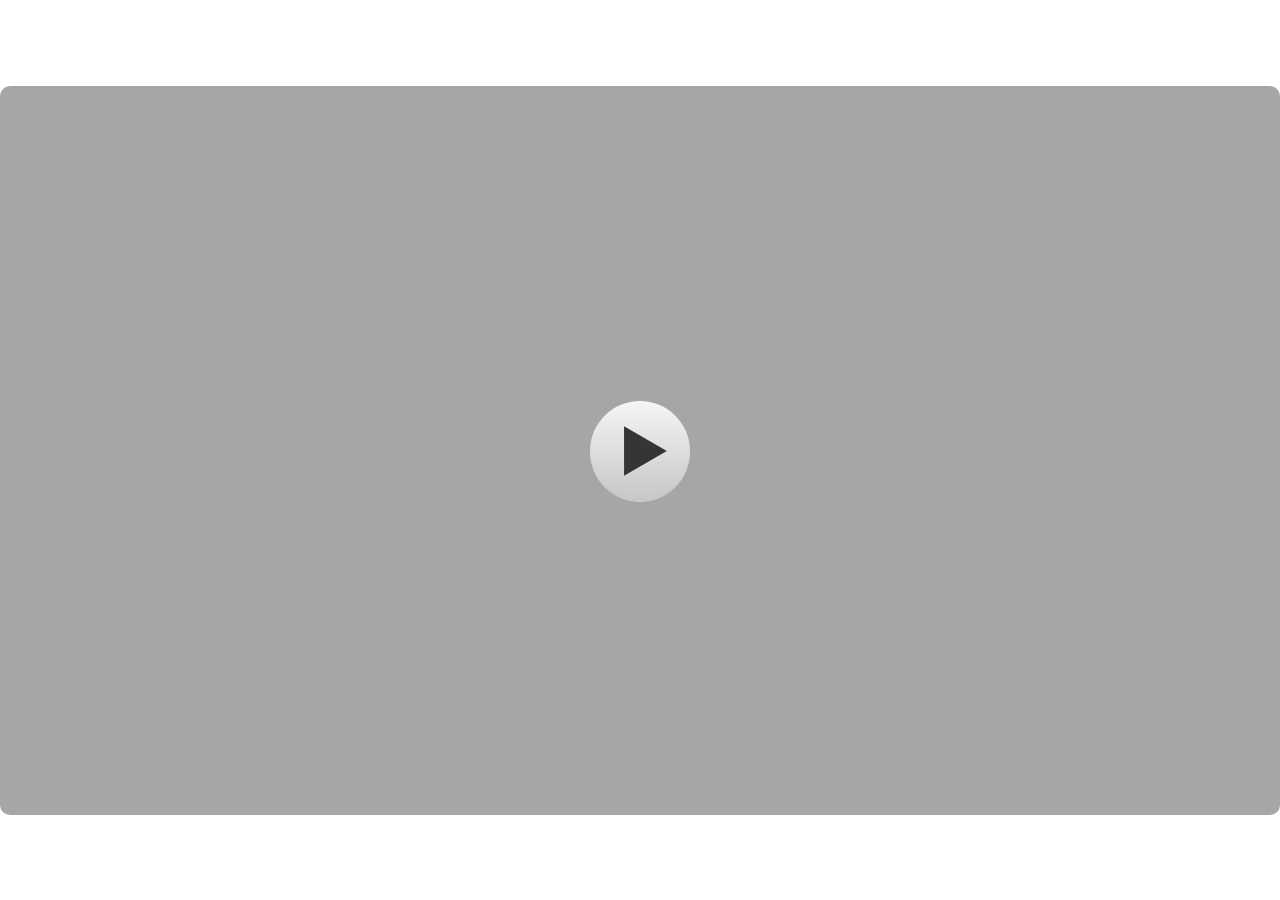
<file: index.html>
﻿<!doctype html>
<html lang="en-US">
<head>
  <meta charset="utf-8">
  <!-- Created using Storyline 3 - http://www.articulate.com  -->
  <!-- version: 3.20.30234.0 -->
  <title>save the christmas_V4</title>
  <meta http-equiv="x-ua-compatible" content="IE=edge"/>
  <meta name="viewport" content="width=device-width,initial-scale=1,user-scalable=no,shrink-to-fit=no,minimal-ui"/>
  <meta name="apple-mobile-web-app-capable" content="yes"/>
  <style>
    html, body { height: 100%; padding: 0; margin: 0 }
    #app { height: 100%; width: 100%; }
  </style>

  <script>
    window.DS = {};
    window.globals = {
      DATA_PATH_BASE: '',
      HAS_FRAME: true,
      HAS_SLIDE: true,

      lmsPresent: false,
      tinCanPresent: false,
      cmi5Present: false,
      aoSupport: false,
      scale: 'show all',
      captureRc: false,
      browserSize: 'optimal',
      bgColor: '#FFFFFF',
      features: '',
      themeName: 'classic',
      preloaderColor: '#FFFFFF',
      suppressAnalytics: false,
      productChannel: 'perpetual',
      publishSource: 'storyline',
      aid: '',
      cid: '889e402b-916b-45e7-bf00-6b6269480f30',
      playerVersion: '3.20.30234.0',
      publishTimestamp: '2026-08-14T09:54:19.5134299Z',
      maxIosVideoElements: 10,
      connectionSettings: { },

      
      parseParams: function(qs) {
        if (window.globals.parsedParams != null) {
          return window.globals.parsedParams;
        }
        qs = (qs || window.location.search.substr(1)).split('+').join(' ');
        var params = {},
            tokens,
            re = /[?&]?([^=]+)=([^&]*)/g;

        while (tokens = re.exec(qs)) {
          params[decodeURIComponent(tokens[1]).trim()] =
            decodeURIComponent(tokens[2]).trim();
        }
        window.globals.parsedParams = params;
        return params;
      }

    };
  </script>
  <script>
    var isIe11 = ('ActiveXObject' in window || window.MSBlobBuilder != null)
      && window.msCrypto != null && !window.ActiveXObject;
    if (isIe11) {
      window.globals.unsupportedBrowser = true;
      document.write(atob('[base64]'));
    }
  </script>
  
  <script>window.THREE = { };</script>
  
</head>
<body style="background: #FFFFFF" class="cs-HTML theme-classic">
  <!-- 360 -->
  <script>!function(){var e,i=/iPhone/i,o=/iPod/i,n=/iPad/i,t=/\biOS-universal(?:.+)Mac\b/i,r=/\bAndroid(?:.+)Mobile\b/i,a=/Android/i,d=/(?:SD4930UR|\bSilk(?:.+)Mobile\b)/i,p=/Silk/i,l=/Windows Phone/i,u=/\bWindows(?:.+)ARM\b/i,b=/BlackBerry/i,s=/BB10/i,c=/Opera Mini/i,f=/\b(CriOS|Chrome)(?:.+)Mobile/i,h=/Mobile(?:.+)Firefox\b/i,v=function(e){return void 0!==e&&"MacIntel"===e.platform&&"number"==typeof e.maxTouchPoints&&e.maxTouchPoints>1&&"undefined"==typeof MSStream};e=function(e){var m={userAgent:"",platform:"",maxTouchPoints:0};e||"undefined"==typeof navigator?"string"==typeof e?m.userAgent=e:e&&e.userAgent&&(m={userAgent:e.userAgent,platform:e.platform,maxTouchPoints:e.maxTouchPoints||0}):m={userAgent:navigator.userAgent,platform:navigator.platform,maxTouchPoints:navigator.maxTouchPoints||0};var g=m.userAgent,y=g.split("[FBAN");void 0!==y[1]&&(g=y[0]),void 0!==(y=g.split("Twitter"))[1]&&(g=y[0]);var A=function(e){return function(i){return i.test(e)}}(g),w={apple:{phone:A(i)&&!A(l),ipod:A(o),tablet:!A(i)&&(A(n)||v(m))&&!A(l),universal:A(t),device:(A(i)||A(o)||A(n)||A(t)||v(m))&&!A(l)},amazon:{phone:A(d),tablet:!A(d)&&A(p),device:A(d)||A(p)},android:{phone:!A(l)&&A(d)||!A(l)&&A(r),tablet:!A(l)&&!A(d)&&!A(r)&&(A(p)||A(a)),device:!A(l)&&(A(d)||A(p)||A(r)||A(a))||A(/\bokhttp\b/i)},windows:{phone:A(l),tablet:A(u),device:A(l)||A(u)},other:{blackberry:A(b),blackberry10:A(s),opera:A(c),firefox:A(h),chrome:A(f),device:A(b)||A(s)||A(c)||A(h)||A(f)},any:!1,phone:!1,tablet:!1};return w.any=w.apple.device||w.android.device||w.windows.device||w.other.device,w.phone=w.apple.phone||w.android.phone||w.windows.phone,w.tablet=w.apple.tablet||w.android.tablet||w.windows.tablet,w}(),"object"==typeof exports&&"undefined"!=typeof module?module.exports=e:"function"==typeof define&&define.amd?define((function(){return e})):this.isMobile=e}();
    window.isMobile.apple.tablet = window.isMobile.apple.tablet ||
      (navigator.platform === 'MacIntel' && navigator.maxTouchPoints > 1);
    window.isMobile.apple.device = window.isMobile.apple.device || window.isMobile.apple.tablet;
    window.isMobile.tablet = window.isMobile.tablet || window.isMobile.apple.tablet;
    window.isMobile.any = window.isMobile.any || window.isMobile.apple.tablet;
  </script>

  <div id="focus-sink" tabindex="-1"></div>

  <div id="preso"></div>
  <script>
    (function() {

      var classTypes = [ 'desktop', 'mobile', 'phone', 'tablet' ];

      var addDeviceClasses = function(prefix, testObj) {
        var curr, i;
        for (i = 0; i < classTypes.length; i++) {
          curr = classTypes[i];
          if (testObj[curr]) {
            document.body.classList.add(prefix + curr);
          }
        }
      };

      var params = window.globals.parseParams(),
          isDevicePreview = params.devicepreview === '1',
          isPhoneOverride = params.deviceType === 'phone' || (isDevicePreview && params.phone == '1'),
          isTabletOverride = (params.deviceType === 'tablet' || isDevicePreview) && !isPhoneOverride,
          isMobileOverride = isPhoneOverride || isTabletOverride;

      var deviceView = {
        desktop: !window.isMobile.any && !isMobileOverride,
        mobile: window.isMobile.any || isMobileOverride,
        phone: isPhoneOverride || (window.isMobile.phone && !isTabletOverride),
        tablet: isTabletOverride || window.isMobile.tablet
      };

      window.globals.deviceView = deviceView;
      window.isMobile.desktop = !window.isMobile.any;
      window.isMobile.mobile = window.isMobile.any;

      addDeviceClasses('view-', deviceView);

    })();
  </script>
  
  <script src='story_content/user.js' type=text/javascript></script>
  <div class="slide-loader"></div>

  <script>
    if (window.globals.deviceView.isMobile) { var doc = document, loader = doc.body.querySelector('.slide-loader'); [ 1, 2, 3 ].forEach(function(n) { var d = doc.createElement('div'); d.style.backgroundColor = window.globals.preloaderColor; d.classList.add('mobile-loader-dot'); d.classList.add('dot' + n); loader.appendChild(d); }); }
  </script>

  <div class="mobile-load-title-overlay" style="display: none">
    <div class="mobile-load-title">save the christmas_V4</div>
  </div>

  <div class="mobile-chrome-warning"></div>

  
<style>
  .warn-connection-dialog {
    display: none;
    background: transparent;
    pointer-events: none;
    position: fixed;
    left: 0;
    top: 0;
    width: 100%;
    height: 100%;
    z-index: 999;
  }

  .warn-connection-content {
    border-radius: 4px;
    background: white;
    border: 1px solid #E7E7E7;
    color: #333333;
    box-shadow: 0 2px 4px rgba(0, 0, 0, 0.25);
    transition: all 150ms ease-out;
    position: absolute;
    white-space: nowrap;
  }

  .view-phone.is-landscape .warn-connection-content {
    left: 23px;
    bottom: 23px;
  }

  .view-tablet.is-landscape .warn-connection-content {
    left: 50%;
    top: 20px;
    transform: translateX(-50%);
  }

  .is-portrait .warn-connection-content {
    transform: translate(-50%, calc(-100% - 15px));
  }

  .warn-connection-content p {
    display: inline-block;
    margin: 0 8px 0 0;
    line-height: 33px;
    font-size: 11px;
  }

  .warn-connection-content svg {
    position: relative;
    vertical-align: middle;
    margin: 0 2px 2px 8px;
  }

  .view-desktop .warn-connection-content {
    left: 1.5em;
    bottom: 1.5em;
  }

  .view-desktop .warn-connection-content p {
    font-size: 1.1em;
  }

  .is-offline .warn-connection-dialog {
    display: block;
  }

  .is-offline .cs-panel * {
    pointer-events: none !important;
  }

  .is-offline .cs-panel {
    pointer-events: all !important;
  }

  .is-offline #nav-controls * {
    pointer-events: none !important;
  }

  .is-offline #nav-controls {
    pointer-events: all !important;
  }
</style>

<div class="warn-connection-dialog">
  <div class="warn-connection-content">
    <svg width="17" height="15" viewBox="0 0 17 15" xmlns="http://www.w3.org/2000/svg">
      <path fill="#8F0000" stroke="white" d="M16.07,12.98 L15.88,12.23 L9.51,1.21 C8.97,0.26,7.6,0.26,7.06,1.21 L0.69,12.23 C0.15,13.16,0.81,14.36,1.91,14.36 H14.65 C15.47,14.36,16.05,13.7,16.07,12.98 Z"/>
      <path fill="white" stroke="white" d="M8.58,5.5 C8.35,5.28,8.5,5.35,8.21,5.32 C8.09,5.35,7.97,5.49,7.96,5.67 C7.97,5.79,7.98,5.92,7.98,6.04 L7.98,6.04 C7.99,6.17,8,6.31,8.01,6.43 L8.01,6.44 C8.03,6.92,8.06,7.41,8.09,7.9 L8.09,7.9 C8.12,8.39,8.14,8.88,8.17,9.37 C8.17,9.39,8.18,9.42,8.2,9.44 C8.23,9.46,8.25,9.47,8.28,9.47 C8.31,9.47,8.34,9.46,8.35,9.44 C8.37,9.43,8.38,9.4,8.39,9.35 L8.39,9.34 C8.39,9.24,8.4,9.15,8.4,9.05 L8.4,9.05 C8.41,8.96,8.41,8.86,8.42,8.75 C8.43,8.44,8.45,8.12,8.47,7.81 L8.47,7.81 C8.49,7.49,8.51,7.18,8.53,6.87 C8.55,6.46,8.56,6.05,8.59,5.64 L8.6,5.62 C8.6,5.57,8.59,5.53,8.58,5.5 L8.21,5.32 Z"/>
      <circle fill="white" stroke="white" cx="8.3" cy="11.35" r="0.3"/>
    </svg>
    <p>You are offline. Trying to reconnect...</p>
  </div>
</div>

<script>
  (function() {
    window.DS.connection = {
      warningShown: false,
      assets: {},
      loadingAssetGroup: false,
      retryDelay: 500
    };

    // @TODO this is POC code and can be cleaned up a bit more if we move forward
    // with the feature



    // The `window.globals.features` variable must be set in `webpack.dev.config` when testing locally - it is not enough
    // to have it in the data - but it must be set there as well.
    var useConnectionMessages = window.AbortController != null &&
      window.location.protocol != 'file:' &&
      window.globals.features.indexOf('ConnectionMessages') != -1;

    window.DS.connection.useConnectionMessages = useConnectionMessages

    var assetCount = 0;
    var checkLoadedId;
    var connectionSettings = window.globals.connectionSettings;

    if (useConnectionMessages && connectionSettings != null) {
      var contentEl = document.querySelector('.warn-connection-content');
      var messageEl = contentEl.querySelector('p')

      if (connectionSettings.useDarkTheme) {
        contentEl.style.borderColor = '#BABBBA';
        contentEl.style.backgroundColor = '#282828';
        contentEl.style.color = '#FFFFFF';
      }

      if (connectionSettings.message != null) {
        messageEl.textContent = window.decodeURIComponent(connectionSettings.message);
      }
    }

    function checkAssetsReady() {
      for (var i in DS.connection.assets) {
        if (!DS.connection.assets[i].success) {
          return false;
        }
      }
      return true;
    }

    function stopAssetGroup() {
      if (!useConnectionMessages) { return; }

      assetCount = 0;

      DS.connection.oldAssetGroup = DS.connection.assets;
      DS.connection.assets = {};
      DS.connection.loadingAssetGroup = false;
      clearInterval(checkLoadedId);
    }

    function startAssetGroup() {
      if (!useConnectionMessages) { return; }
      var ticks = 0;
      clearInterval(checkLoadedId);
      checkLoadedId = setInterval(function() {
        var loaded = 0;
        if (assetCount === 0 && loaded === 0) {
          clearInterval(checkLoadedId);
          return;
        }

        for (var i in DS.connection.assets) {
          if (DS.connection.assets[i].success) {
            loaded++;
          }
        }

        if (assetCount === loaded && checkAssetsReady()) {
          for (var i in DS.connection.assets) {
            if (DS.connection.assets[i].action) {
              DS.connection.assets[i].action();
            }
          }
          hideWarning();
          stopAssetGroup();
        }
      }, 100)
    }

    function requiredAsset(url, action, retry, type) {
      if (!useConnectionMessages) { return; }
      if (DS.connection.assets[url]) { return; }

      DS.connection.assets[url] = {
        success: false, action: action, retry: retry, type: type
      };
      assetCount = Object.keys(DS.connection.assets).length;
      if (!DS.connection.loadingAssetGroup) {
        startAssetGroup();
      }
      DS.connection.loadingAssetGroup = true;
    }

    function assetLoaded(url) {
      if (!useConnectionMessages) { return; }
      if (DS.connection.assets[url]) {
        DS.connection.assets[url].success = true;
      }
    }

    function assetFailed(url) {
      if (!useConnectionMessages) { return; }
      if (!DS.connection.assets[url]) {
        if (/\.js$/.test(url)) {
          setTimeout(function() {
            if (DS.connection.lastSlideLoaded != null) {
              DS.connection.lastSlideLoaded();
            }
          }, DS.connection.retryDelay);
        }
        return;
      }
      if (!DS.connection.warningShown) { showWarning(); }
      if (DS.connection.assets[url].retry) {
        setTimeout(function() {
          if (!DS.connection.assets[url].success) {
            DS.connection.assets[url].retry()
          }
        }, DS.connection.retryDelay);
      }
    }

    function hideWarning() {
      document.body.classList.remove('is-offline');
      DS.connection.warningShown = false;
    }
    DS.connection.hideWarning = hideWarning

    function showWarning(btn) {
      document.body.classList.add('is-offline')
      DS.connection.warningShown = true;
      updateWarningPosition();
    }

    function updateWarningPosition() {
      if (!DS.connection.warningShown) {
        return;
      }

      var isPortrait = document.body.classList.contains('is-portrait');
      var warningEl = document.querySelector('.warn-connection-content');

      if (isPortrait) {
        var slide = document.querySelector('.primary-slide');
        var slideRect = slide.getBoundingClientRect();

        warningEl.style.top = `${slideRect.top}px`
        warningEl.style.left = `${slideRect.left + slideRect.width / 2}px`
      } else {
        warningEl.style.top = null;
        warningEl.style.left = null;
      }

      window.requestAnimationFrame(updateWarningPosition);
    }

    // these will all be noops if the feature flag isn't set in
    // the data and `window.globals.features`
    DS.connection.requiredAsset = requiredAsset;
    DS.connection.assetLoaded = assetLoaded;
    DS.connection.assetFailed = assetFailed;
    DS.connection.stopAssetGroup = stopAssetGroup;
    DS.connection.startAssetGroup = startAssetGroup;
  })();
</script>


  <script>
    
    if (window.autoSpider && window.vInterfaceObject) {
      document.querySelector('.mobile-load-title-overlay').style.display = 'none';
    }
  </script>

  

  <link rel="stylesheet" href="html5/data/css/output.min.css" data-noprefix/>
</body>
<script src="html5/lib/scripts/bootstrapper.min.js"></script>
</html>
</file>
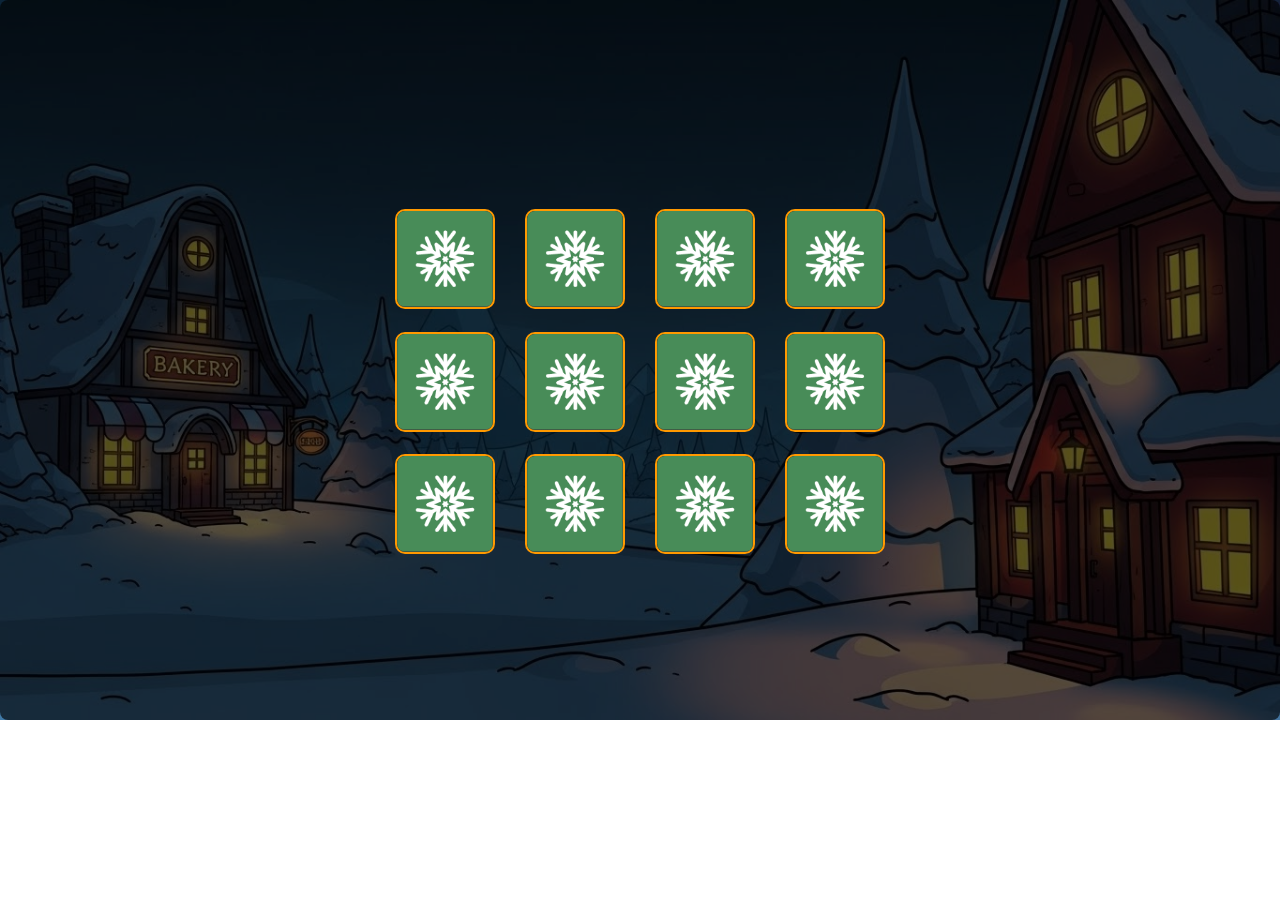
<file: story_content/WebObjects/68Zf3zMQLX2/index.html>
<!DOCTYPE html>
<html lang="en">
<head>
  <meta charset="UTF-8" />
  <meta name="viewport" content="width=device-width, initial-scale=1.0" />
  <title>Memory Match 6x4</title>
  <link rel="stylesheet" href="style.css" />
</head>

<body>
  <div id="force-bg"></div>

  <div id="game-container">
      <div id="memory-grid"></div>
  </div>

  <script src="script.js"></script>
</body>
</html>
</file>
<file: story_content/WebObjects/68Zf3zMQLX2/style.css>
/* ===== MEMORY MATCH (6x4) - MINIMAL STORYLINE VERSION ===== */

/* Reset */
* {
  margin: 0;
  padding: 0;
  box-sizing: border-box;
}

body {
  /*background: #002E3D;*/
  font-family: Arial, sans-serif;
  overflow: hidden;
  user-select: none;
  background-image: url('images/lvl1Bg.jpeg');
  background-size: cover;
  background-position: center;
  background-repeat: no-repeat;
}

#game-container {
  width: 1280px;
  height: 720px;
  position: relative;
  margin: 0 auto;
  overflow: hidden;
  border-radius: 8px;
  /*background-image: url('images/bggm.png');
  background-size: cover;
  background-position: center;
  background-repeat: no-repeat;*/
}

/* Dark overlay for contrast */
#game-container::before {
  content: '';
  position: absolute;
  inset: 0;
  background: rgba(0,0,0,0.65);
  z-index: 1;
}

/* GRID */
#memory-grid {
  position: absolute;
  top: 53%;
  left: 50%;
  transform: translate(-50%, -50%);
  z-index: 2;

  width: 40%;
  height: 50%;
  display: grid;
  grid-template-columns: repeat(6, 1fr); /* 6 columns */
  grid-gap: 12px;
  justify-items: center;
  align-items: center;
}

/* CARD STYLE */
.memory-card {
  width: 100px;
  height: 100px;
  position: relative;
  cursor: pointer;
  perspective: 1000px;
  transition: transform 0.15s ease;
}

.memory-card:hover {
  transform: scale(1.05);
}

.memory-card.matched {
  pointer-events: none;
  filter: brightness(1.2);
}

.card-inner {
  width: 100%;
  height: 100%;
  position: relative;
  transform-style: preserve-3d;
  transition: transform 0.6s ease;
  border-radius: 10px;
}

.memory-card.flipped .card-inner {
  transform: rotateY(180deg);
}

/* FRONT & BACK */
.card-front, .card-back {
  position: absolute;
  width: 100%;
  height: 100%;
  border-radius: 10px;
  backface-visibility: hidden;
  border: 2px solid #ff9900;
  object-fit: cover;
}

/* Back of card */
.card-front {
  background: linear-gradient(145deg, #2a2a2a, #404040);
}

/* Face image */
.card-back {
  transform: rotateY(180deg);
}

/* MATCH ANIMATION */
.memory-card.matched .card-inner {
  animation: matchGlow 0.8s ease-in-out;
  border-color: #00ff00;
}

@keyframes matchGlow {
  0%   { transform: rotateY(180deg) scale(1); }
  50%  { transform: rotateY(180deg) scale(1.1); box-shadow: 0 0 20px rgba(0,255,0,0.6); }
  100% { transform: rotateY(180deg) scale(1); }
}

/* ERROR SHAKE */
.card-error {
  animation: cardError 0.4s ease-in-out;
}

@keyframes cardError {
  0%, 100% { transform: translateX(0); }
  25% { transform: translateX(-5px); }
  75% { transform: translateX(5px); }
}

/* Maintain 16:9 inside Storyline responsive mode */
@media (max-width: 960px) {
  #game-container {
    width: 100vw;
    height: 56.25vw;
  }
}
</file>
